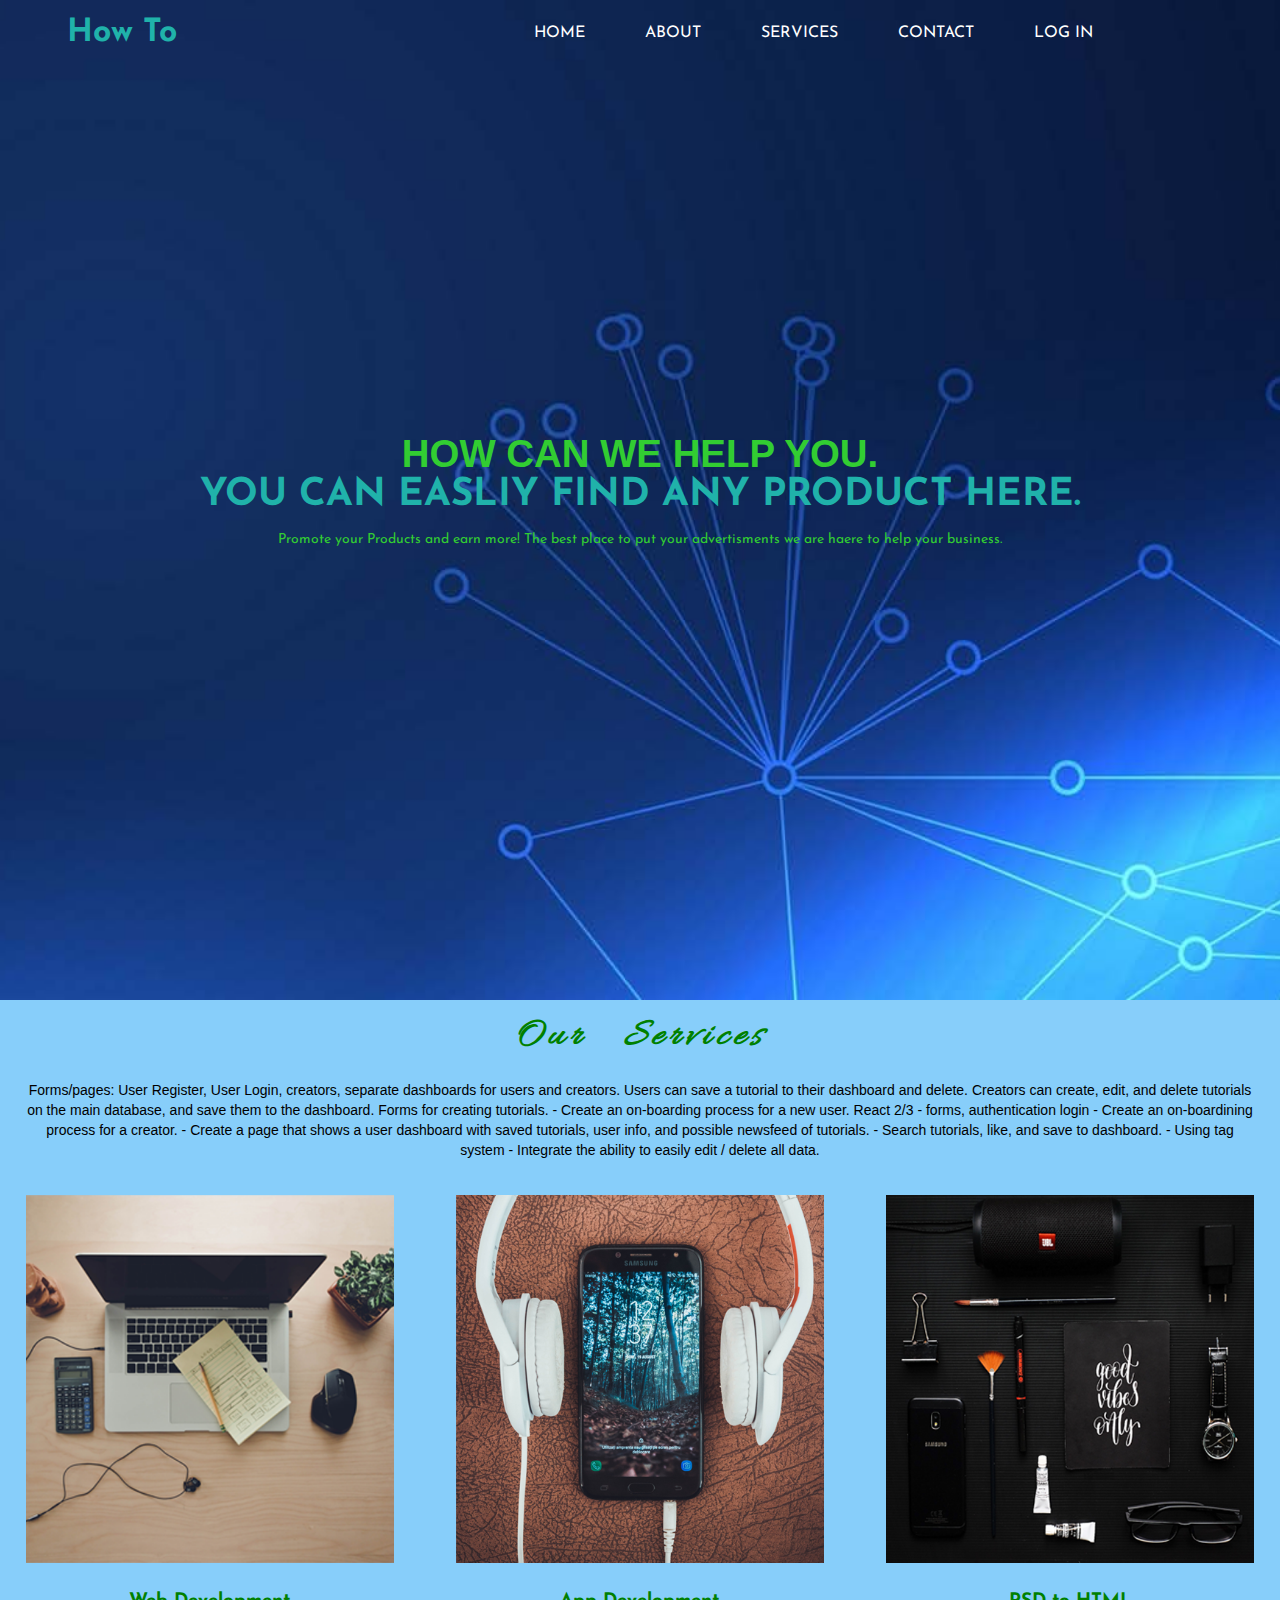
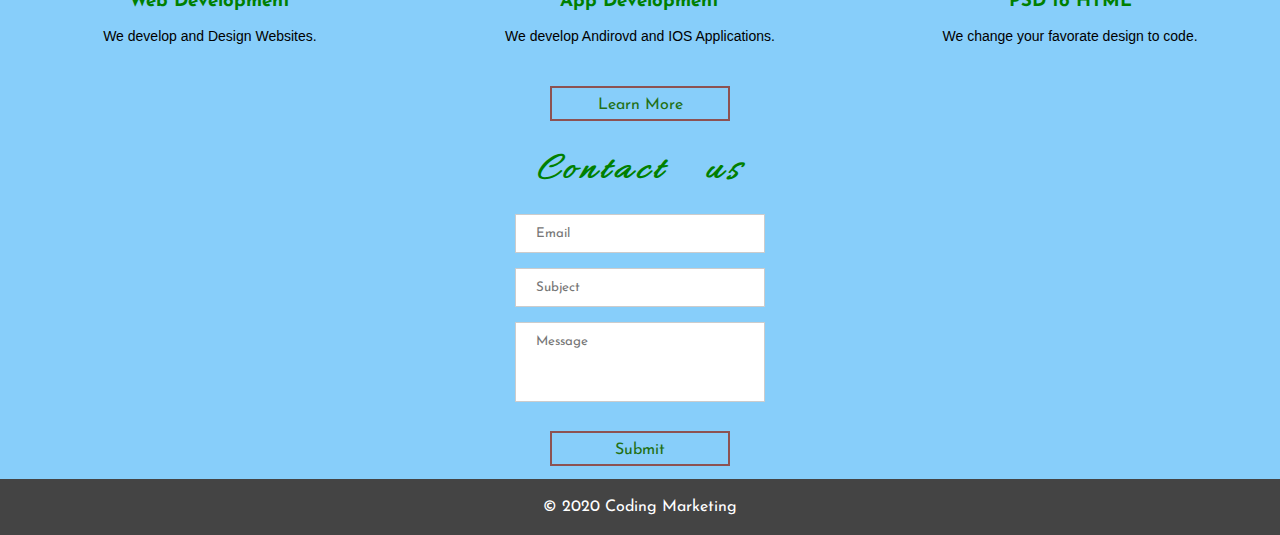
<file: index.html>
<!DOCTYPE html>
<html lang="en">
<head>
	<meta charset="UTF-8">
	<meta name="viewport" content="width=device-width, initial-scale=1.0"/>
	<title>Marketing Website</title>
	<link rel="stylesheet" href="styles.css">
</head>
<body>

<div class="main_container" id="home">
	
	<div class="navbar">
		<div class="logo">
			<a href="#">How To</a>
		</div>
		<div class="navbar_items">
			<ul>
				<li><a href="#">home</a></li>
				<li><a href=about.html>about</a></li>
				<li><a href="#services">services</a></li>
				<li><a href="#contactus">contact</a></li>
				<li><a href=https://how-to-1.netlify.app>Log in</a></li>
			</ul>
		</div>
	</div>

	<div class="banner_image">
		<div class="banner_content">
			<h1>How Can We Help You.<br> <span>You Can Easliy Find Any Product Here.<span></h1>
			<p>Promote your Products and earn more! The best place to put your advertisments we are haere to help your business.</p>
		</div>	
	</div>

	<!-- <div class="about" id="about">
		<h1 class="title">About Us</h1>
		<p>Innovate, admire, and explore the plethora of information people love to use, create, and share. This collection of how-to's is more than just your simplified tutorial library, it's your go-to, easy-to-use companion for all your all your projects and life needs. Stripped down to the tools you need and steps you take. Enjoy! </p> -->
		
		
		<!-- <div class="ourteam" id="ourteam">
			
			<div class="ourteam_wrapper">
				<div class="team-1 team">
					<div class="team_members" data-name="nathan john"><img src="images/Rafi.jpg" alt="Rafi"></div>
					<div class="team_members" data-name="Alyssa Healy"><img src="images/Alan-Mir.jpg" alt="Alan-Mir"></div>
					<div class="team_members" data-name="Alec Stewart"><img src="images/Michelle-Hey.jpg" alt="Team_Images"></div>
				</div>
				<div class="team-2 team">
					<div class="team_members" data-name="Michael Rippon"><img src="images/Brian.jpg" alt="Brian"></div>
					<div class="team_members" data-name="Meg Lanning"><img src="images/Noah-Niesen.jpg" alt="Noah-Niesen"></div>
					<div class="team_members" data-name="Sophie Devine"><img src="images/Ant.jpg" alt="Michelle-Hey"></div>
				</div>
			</div>
		</div>	
		<div class="btn"><a href="#">Learn More</a></div>
	</div> -->
	
	<div class="services" id="services">
		<h1 class="title">Our Services</h1>
		<p>Forms/pages: User Register, User Login, creators, separate dashboards for users and creators. Users can save a tutorial to their dashboard and delete. Creators can create, edit, and delete tutorials on the main database, and save them to the dashboard. Forms for creating tutorials. 
			- Create an on-boarding process for a new user. React 2/3 - forms, authentication login
			- Create an on-boardining process for a creator.
			- Create a page that shows a user dashboard with saved tutorials, user info, and possible newsfeed of tutorials.
			- Search tutorials, like, and save to dashboard. 
			- Using tag system 
			- Integrate the ability to easily edit / delete all data.
			</p>
		<div class="diff_services">
			<div class="diff_services_item">
				<img src="images/services-1.png" alt="service_image">
				<h3 class="sub_title">Web Development</h3>
				<p>We develop and Design Websites.</p>
			</div>
			<div class="diff_services_item">
				<img src="images/services-2.png" alt="service_image">
				<h3 class="sub_title">App Development</h3>
				<p>We develop Andirovd and IOS Applications.</p>
			</div>
			<div class="diff_services_item">
				<img src="images/services-3.png" alt="service_image">
				<h3 class="sub_title">PSD to HTML</h3>
				<p>We change your favorate design to code.</p>
			</div>
		</div>
		<div class="btn"><a href="#">Learn More</a></div>
	</div>
	<div class="contactus" id="contactus">
		<h1 class="title">Contact us</h1>
		<div class="form_wrapper">
			<div class="form_input">
				<input type="text" placeholder="Email">
			</div>
			<div class="form_input">
				<input type="text" placeholder="Subject">
			</div>
			<div class="form_input">
				<textarea placeholder="Message"></textarea>
			</div>
			<div class="btn">
				<a href="#">Submit</a>
			</div>
		</div>
	</div>

	<div class="footer">
		<a href="#">© 2020 Coding Marketing</a>
	</div>

</div>	
	
</body>
</html>
</file>
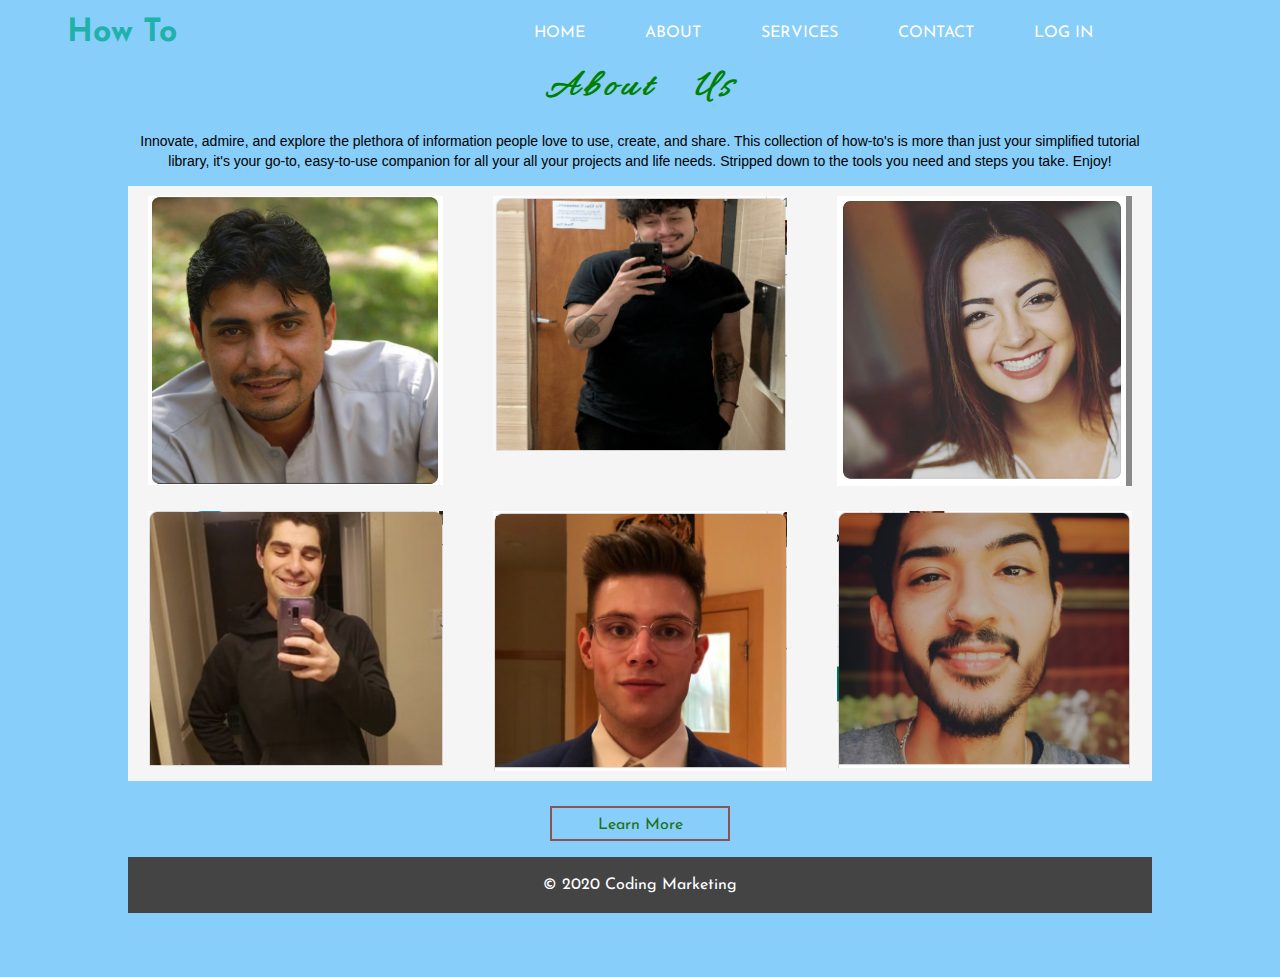
<file: About.html>
<!DOCTYPE html>
<html lang="en">
<head>
	<meta charset="UTF-8">
	<meta name="viewport" content="width=device-width, initial-scale=1.0"/>
	<title>Marketing Website</title>
	<link rel="stylesheet" href="styles.css">
</head>
<body>
    <div class="navbar">
		<div class="logo">
			<a href="#">How To</a>
		</div>
		<div class="navbar_items">
			<ul>
				<li><a href=index.html>home</a></li>
				<li><a href=About.html>about</a></li>
				<li><a href="#services">services</a></li>
				<li><a href="#contactus">contact</a></li>
				<li><a href=https://how-to-1.netlify.app>Log in</a></li>
			</ul>
		</div>
	</div>

    <div class="about" id="about">
		<h1 class="title">About Us</h1>
		<p>Innovate, admire, and explore the plethora of information people love to use, create, and share. This collection of how-to's is more than just your simplified tutorial library, it's your go-to, easy-to-use companion for all your all your projects and life needs. Stripped down to the tools you need and steps you take. Enjoy! </p>
		
		
		<div class="ourteam" id="ourteam">
			
			<div class="ourteam_wrapper">
				<div class="team-1 team">
					<div class="team_members" data-name="nathan john"><img src="images/Rafi.jpg" alt="Rafi"></div>
					<div class="team_members" data-name="Alyssa Healy"><img src="images/Alan-Mir.jpg" alt="Alan-Mir"></div>
					<div class="team_members" data-name="Alec Stewart"><img src="images/Michelle-Hey.jpg" alt="Team_Images"></div>
				</div>
				<div class="team-2 team">
					<div class="team_members" data-name="Michael Rippon"><img src="images/Brian.jpg" alt="Brian"></div>
					<div class="team_members" data-name="Meg Lanning"><img src="images/Noah-Niesen.jpg" alt="Noah-Niesen"></div>
					<div class="team_members" data-name="Sophie Devine"><img src="images/Ant.jpg" alt="Michelle-Hey"></div>
				</div>
			</div>
        </div>	
        <div class="btn"><a href="#">Learn More</a></div>
        <br>
        <div class="footer">
            <a href="#">© 2020 Coding Marketing</a>
        </div>
</body>
</html>
</file>
<file: styles.css>
@import url('https://fonts.googleapis.com/css?family=Allura|Josefin+Sans');

*{
	margin: 0;
	padding: 0;
	box-sizing: border-box;
	outline: none;
	list-style: none;
	text-decoration: none;
	font-family: 'Josefin Sans', sans-serif;
}

h1.title{
	margin-bottom: 20px;
	color: #444444;
	font-family: 'Allura', cursive;
	/* text-transform: uppercase; */
	font-size: 38px;
	word-spacing: 25px;
	letter-spacing: 5px;
}

p{
	margin-bottom: 15px;
	font-size: 14px;
	line-height: 20px;
	color: #a9a9a9;
}

.btn a {
    width: 180px;
    height: 35px;
    line-height: 35px;
    border: 2px solid #8d5252;
    color: #227014;
    display: block;
    margin: 25px auto 0;
    text-align: center;
}

.main_container{
	position: relative;
}

/* Navigation Bar */
.navbar{
	width: 100%;
	height: 65px;
	position: absolute;
	display: flex;
	justify-content: space-around;
	align-items: center;
	/* opacity: 0.2; */
}

.logo a{
	font-family: 'Josefin Sans', sans-serif;
	font-size: 32px;
	font-weight: bold;
	color: lightseagreen;
	margin-left: -90px;

}

.navbar_items ul{
	display: flex;
	
}

.navbar_items ul li{
	margin: 0 30px;
	
}

.navbar_items ul li a{
	text-transform: uppercase;
	color: #fff;
	
}

/* banner_image */
.banner_image{
	background: url('images/Mark-background.jpg') no-repeat top center;
	background-size: cover;
	width: 100%;
	height: 1000px;
	display: flex;
	justify-content: center;
	align-items: center;
}

.banner_content{
	text-align: center;
	color: limegreen;
	font-size: larger;
}

.banner_content h1{
	text-transform: uppercase;
	line-height: 38px;
	margin-bottom: 15px;
	font-family: 'Segoe UI', Tahoma, Geneva, Verdana, sans-serif;
}
.banner_content p{
	color: limegreen;
}

.banner_content h1 span{
	color: lightseagreen;
}


/* About */
.about,
.services,
.contactus,
.ourteam{
	text-align: center;
	padding: 1% 2%;
	background:lightskyblue;
}
.about{
	padding: 5% 10%;
}
.about h1{
	color: green;
	font-style: oblique;
}
.about p{
	font-family: sans-serif;
	color: black;
}

/* Services */
/* .services{
	background: Oceanic;
} */
.services h1{
	color: green;
	font-style: oblique;
}
.services p{
	font-family: sans-serif;
	color: black;
}
.contactus h1{
	color: green;
	font-style: oblique;
}
.diff_services {
    margin-top: 35px;
    display: flex;
    justify-content: space-between;
}

.diff_services .diff_services_item {
    width: 30%;
}


.diff_services .diff_services_item img {
    width: 100%;
    margin-bottom: 25px;
}

.diff_services .diff_services_item h3 {
    color:green;
    margin-bottom: 15px;
}

/* Contact us */
.form_wrapper .form_input{
	margin-bottom: 15px;
}

.form_wrapper .form_input input[type="text"]{
	width: 250px;
	padding: 12px 20px; 
	border: 1px solid #ccc;
}

.form_wrapper .form_input textarea{
	width: 250px;
	padding: 12px 20px; 
	height: 80px;
	resize: none;
	border: 1px solid  #ccc;
}
/* our team */
.ourteam{
	background: #f5f5f5;
}

.ourteam_wrapper{
	display: flex;
	flex-direction: column;
}

.ourteam_wrapper .team{
	display: flex;
	justify-content: space-between;
}

.ourteam_wrapper .team-1.team{
	margin-bottom: 25px;
}

.ourteam_wrapper .team_members{
	width: 30%;
	height: auto;
	cursor: pointer;
	overflow: hidden;
	position: relative;
}

.ourteam_wrapper .team_members img{
	display: block;
	width: 100%;
	height: auto;
	transition: all 0.5s ease;
}

.ourteam_wrapper .team_members:hover img{
	transform: scale(1.1);
}

/* footer */
.footer{
	width: 100%;
	text-align: center;
	background: #444444;
	padding: 20px 0;
}

.footer a{
	color: #fff;
}



@media (max-width: 720px){

	.navbar{
		height: auto;
		flex-direction: column;
		padding: 20px;
	}

	.logo{
		margin-bottom: 25px;
	}
	
	
	.navbar_items ul{
		flex-direction: column;
		text-align: center;
		padding: 20px;
	}
	

	.navbar_items ul li{
		margin-bottom:5px;
	}
	.about p{
		padding-top: 90px;
	}
	.about{
		padding-top: 40px;
	}
	
	.banner_content{
		margin-top: 35px;
	}
	.logo a{
		font-family: 'Josefin Sans', sans-serif;
		font-size: 24px;
		font-weight: bold;
		color: lightseagreen;
		margin-left: 0px;
	
	}
	.navbar_items ul li a{
		text-transform: capitalize;
		color: #fff;
		
	}
	.banner_content{
		font-size: small;
	}
	.banner_content h1{
		text-transform: capitalize;
		font-size: 24px;
	}
	.diff_services .diff_services_item h3{
		font-size: 16px;
}


/* arrow */
.arrow{
	position: fixed;
	bottom: 25px;
	right: 25px;
	width: 40px;
	height: 40px;
	line-height: 50px;
	text-align: center;
	cursor: pointer;
	background: #fb2274;
	border-radius: 50%;
	display: none;
}

.arrow img{
	width: 20px;
	height: 20px;
	z-index: 1;
}
</file>
